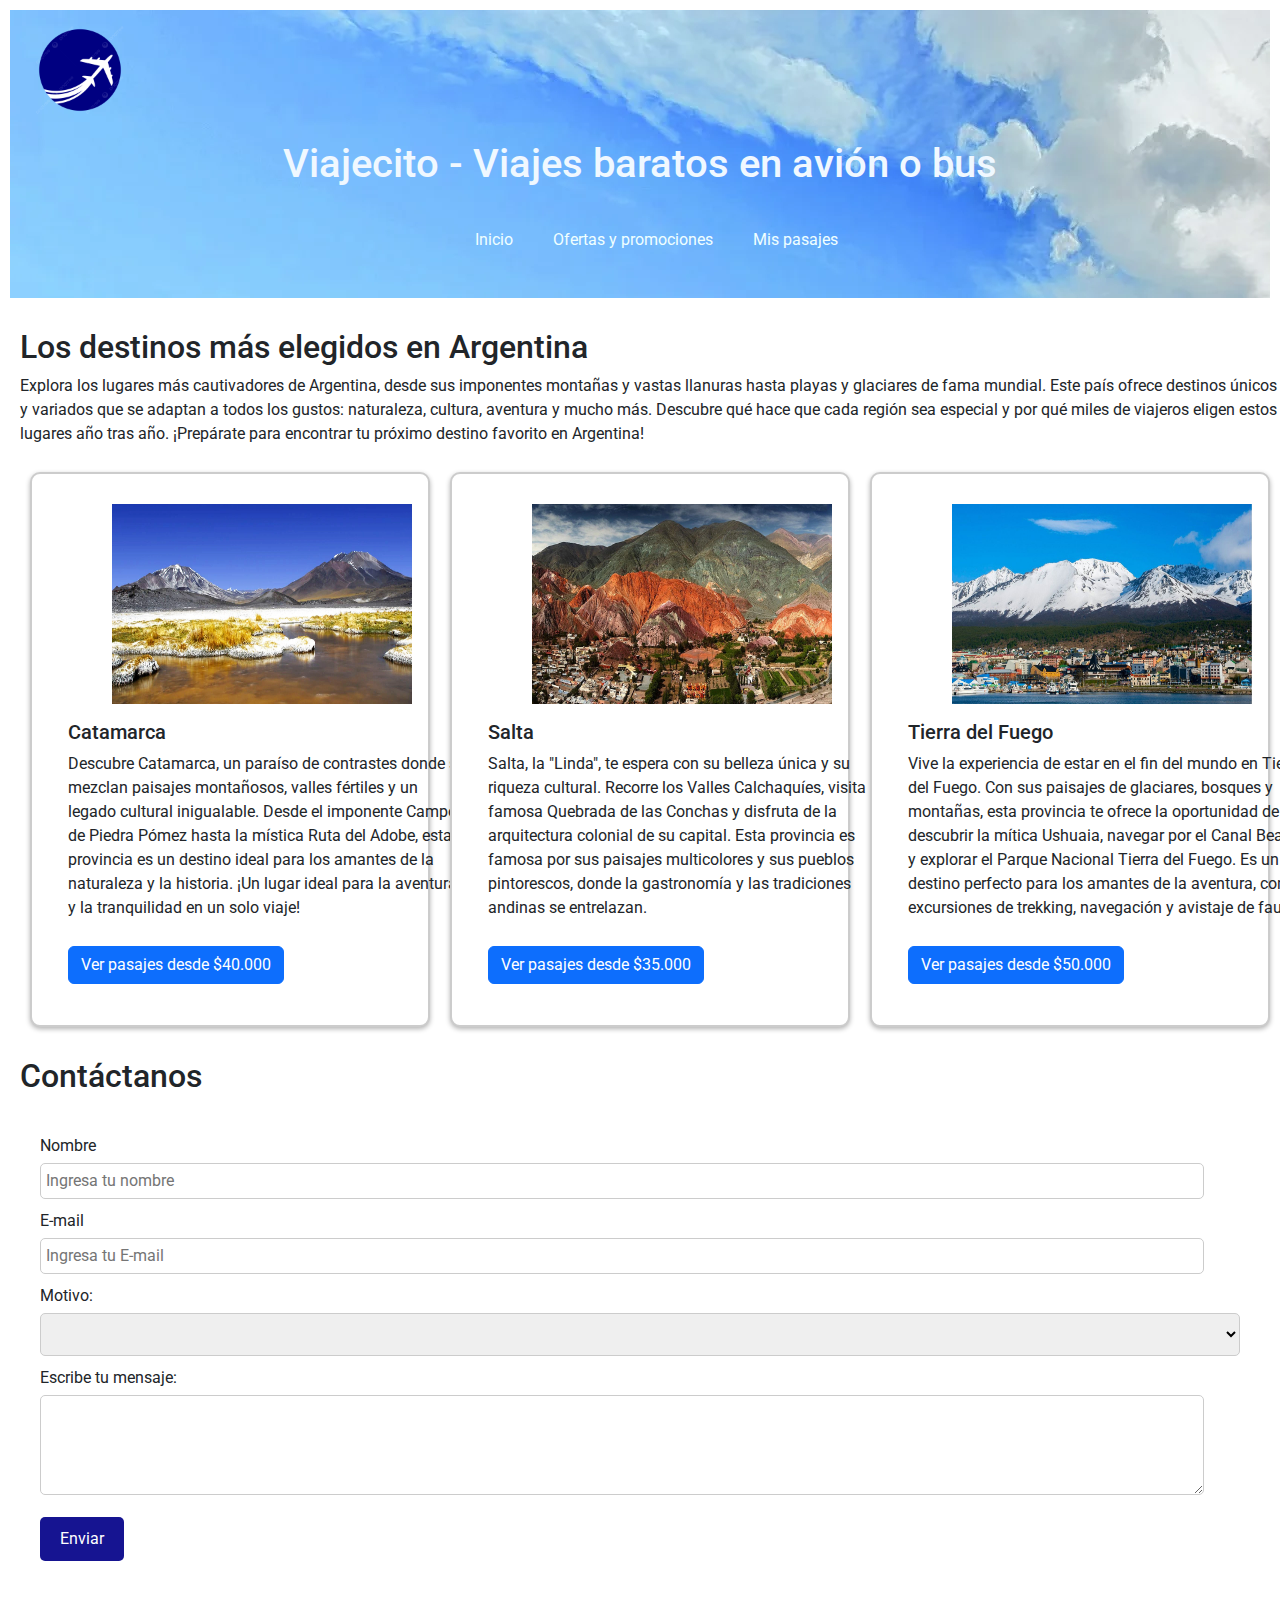
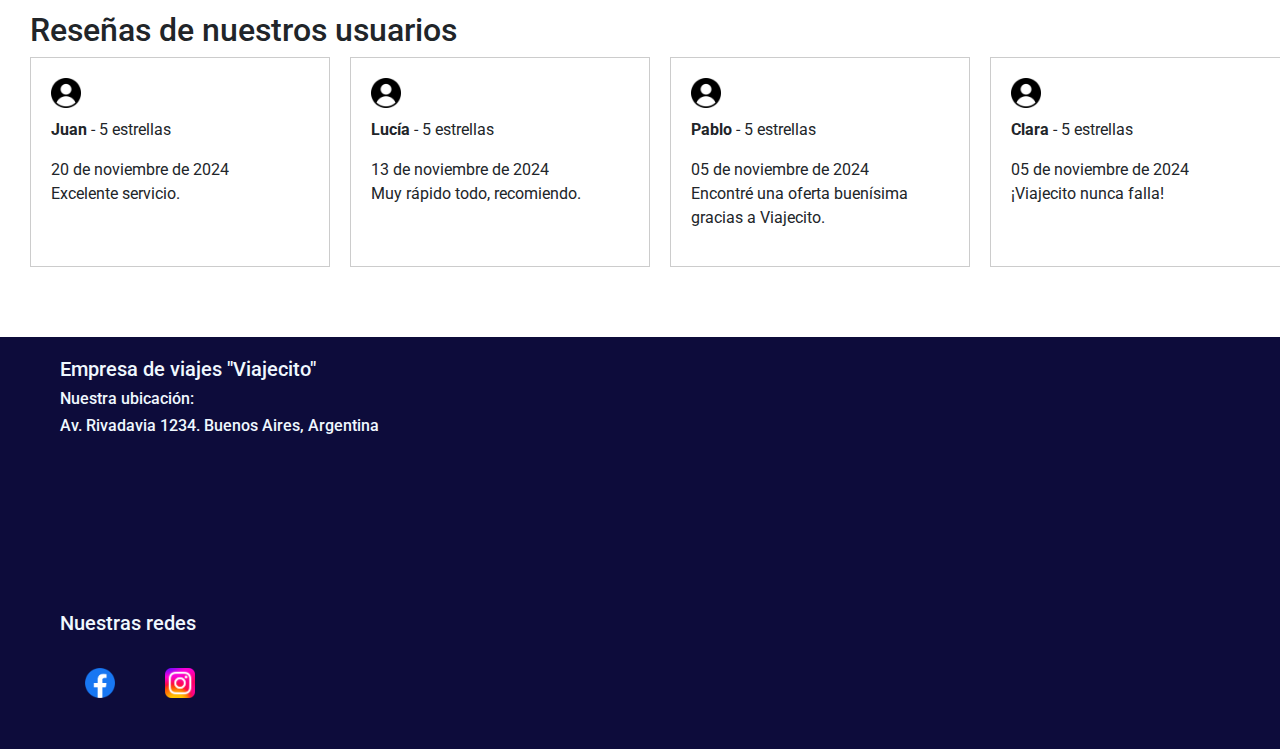
<file: index.html>
<!DOCTYPE html>
<html lang="en">

<head>
    <meta charset="UTF-8">
    <meta name="viewport" content="width=device-width, initial-scale=1.0">
    <link rel="shortcut icon" href="./imagen/favicon (1).ico" type="image/x-icon">
    <link rel="icon" href="./imagen/favicon (1).ico" type="image/x-icon">
    <link href="https://cdn.jsdelivr.net/npm/bootstrap@5.3.3/dist/css/bootstrap.min.css" rel="stylesheet">
    <link rel="preconnect" href="https://fonts.googleapis.com">
    <link rel="preconnect" href="https://fonts.gstatic.com" crossorigin>
    <link
        href="https://fonts.googleapis.com/css2?family=Roboto:ital,wght@0,100;0,300;0,400;0,500;0,700;0,900;1,100;1,300;1,400;1,500;1,700;1,900&display=swap"
        rel="stylesheet">
    <title>Viajecito</title>
    <link rel="stylesheet" href="./css/styles.css">
</head>

<body>
    <header>

        <nav>

            <a href="./pages/quienes_somos.html">

                <div class="logotitulo">
                    <img src="./imagen/pngtree-airplane-icon-symbol-png-image_8792105.png" alt="logo página" width="100"
                        height="100">

                    <h1> Viajecito - Viajes baratos en avión o bus </h1>

                </div>

            </a>

            <div class="containerlist">
                <ul class="listanav">
                    <li>
                        Inicio
                    </li>

                    <li>
                        Ofertas y promociones
                    </li>

                    <li>
                        Mis pasajes
                    </li>
                </ul>
            </div>
        </nav>


    </header>

    <main>

        <section id="destinos">
            <h2> Los destinos más elegidos en Argentina</h2>
            <p> Explora los lugares más cautivadores de Argentina, desde sus imponentes montañas y vastas llanuras hasta playas y glaciares de fama mundial. Este país ofrece destinos únicos y variados que se adaptan a todos los gustos: naturaleza, cultura, aventura y mucho más. Descubre qué hace que cada región sea especial y por qué miles de viajeros eligen estos lugares año tras año. ¡Prepárate para encontrar tu próximo destino favorito en Argentina!</p>

            <div class="cards">
                <div class="card">
                    <img class="cardimg" src="./imagen/catamarca-2.webp" alt="Paisaje de Catamara" class="card-img-top"
                        height="200" width="300">
                    <div class="card-body">
                        <h5 class="card-title">Catamarca</h5>
                        <p class="card-text">Descubre Catamarca, un paraíso de contrastes donde se mezclan paisajes
                            montañosos, valles fértiles y un legado cultural inigualable. Desde el imponente Campo de
                            Piedra Pómez hasta la mística Ruta del Adobe, esta provincia es un destino ideal para los
                            amantes de la naturaleza y la historia. ¡Un lugar ideal para la aventura y la tranquilidad
                            en un solo viaje!</p>
                        <a href="#" class="btn btn-primary">Ver pasajes desde $40.000</a>
                    </div>
                </div>

                <div class="card">
                    <img class="cardimg" src="./imagen/519409_landscape.webp" alt="Paisaje de Salta"
                        class="card-img-top" height="200" width="300">
                    <div class="card-body">
                        <h5 class="card-title">Salta</h5>
                        <p class="card-text">Salta, la "Linda", te espera con su belleza única y su riqueza cultural.
                            Recorre los Valles Calchaquíes, visita la famosa Quebrada de las Conchas y disfruta de la
                            arquitectura colonial de su capital. Esta provincia es famosa por sus paisajes multicolores
                            y sus pueblos pintorescos, donde la gastronomía y las tradiciones andinas se entrelazan.</p>
                        <a href="#" class="btn btn-primary">Ver pasajes desde $35.000</a>
                    </div>
                </div>

                <div class="card">
                    <img class="cardimg"
                        src="./imagen/todas-las-claves-de-las-elecciones-que-se-definen-en-tierra-del-fuego-1565209.jpg"
                        alt="Paisaje de Tierra del Fuego" class="card-img-top" height="200" width="300">
                    <div class="card-body">
                        <h5 class="card-title">Tierra del Fuego</h5>
                        <p class="card-text">Vive la experiencia de estar en el fin del mundo en Tierra del Fuego. Con
                            sus paisajes de glaciares, bosques y montañas, esta provincia te ofrece la oportunidad de
                            descubrir la mítica Ushuaia, navegar por el Canal Beagle y explorar el Parque Nacional
                            Tierra del Fuego. Es un destino perfecto para los amantes de la aventura, con excursiones de
                            trekking, navegación y avistaje de fauna. </p>
                        <a href="#" class="btn btn-primary">Ver pasajes desde $50.000</a>
                    </div>
                </div>

            </div>
        </section>

        <section class="contacto">

            <h2> Contáctanos </h2>

            <form class="contacto" action="https://formspree.io/f/mnnqjzpz" method="post">
                <label for="nombre">Nombre</label>
                <input type="text" name="nombre" id="nombre" placeholder="Ingresa tu nombre" required>

                <label for="email">E-mail</label>
                <input type="email" name="email" id="email" placeholder="Ingresa tu E-mail" required>

                <label for="Reason">Motivo:</label>
                <select name="Motivo:" id="Reason" required>
                    <option value=""></option>
                    <option value="Consulta">Consulta</option>
                    <option value="Reclamo">Reclamo</option>
                </select>

                <label for="mensaje">Escribe tu mensaje:</label>
                <textarea name="mensaje" rows="5" cols="30" required></textarea>

                <button type="submit">Enviar</button>

            </form>

            <section id="secreseñas">
                <h2 class="titreseñas"> Reseñas de nuestros usuarios </h2>
                <div class="grid-container">
                    <div class="reseña">
                        <img class="userimg" src="./imagen/User.png" alt="Foto del usuario 1">
                        <p><strong>Juan</strong> - 5 estrellas</p>
                        <time datetime="2024-11-20">20 de noviembre de 2024</time>
                        <p>Excelente servicio.</p>
                    </div>

                    <div class="reseña">
                        <img class="userimg" src="./imagen/User.png" alt="Foto del usuario 2">
                        <p><strong>Lucía</strong> - 5 estrellas</p>
                        <time datetime="2024-11-13">13 de noviembre de 2024</time>
                        <p>Muy rápido todo, recomiendo.</p>
                    </div>

                    <div class="reseña">
                        <img class="userimg" src="./imagen/User.png" alt="Foto del usuario 3">
                        <p><strong>Pablo</strong> - 5 estrellas</p>
                        <time datetime="2024-11-05">05 de noviembre de 2024</time>
                        <p>Encontré una oferta buenísima gracias a Viajecito.</p>
                    </div>

                    <div class="reseña">
                        <img class="userimg" src="./imagen/User.png" alt="Foto del usuario 4">
                        <p><strong>Clara</strong> - 5 estrellas</p>
                        <time datetime="2024-11-05">05 de noviembre de 2024</time>
                        <p>¡Viajecito nunca falla!</p>
                    </div>

                </div>
                <section>


    </main>


    <footer>
        <div class="ubicacion">
            <h5> Empresa de viajes "Viajecito" </h5>

            <h6> Nuestra ubicación: </h6>
            <h6> Av. Rivadavia 1234. Buenos Aires, Argentina</h6>
            <iframe
                src="https://www.google.com/maps/embed?pb=!1m18!1m12!1m3!1d3282.5840844863064!2d-58.552741289036334!3d-34.63994937282848!2m3!1f0!2f0!3f0!3m2!1i1024!2i768!4f13.1!3m3!1m2!1s0x95bcc815f87a861f%3A0x990f65042b7ef70c!2sAv.%20Rivadavia!5e0!3m2!1ses-419!2sar!4v1730065670404!5m2!1ses-419!2sar"
                width="200" height="150" style="border:0;" allowfullscreen="" loading="lazy"
                referrerpolicy="no-referrer-when-downgrade"></iframe>

        </div>
        <div class="redes">
            <h5 id="redes"> Nuestras redes </h5>
            <ul class="redeslista">
                <li> <img class="RSocial" src="./imagen/Facebook_Logo_(2019).png.webp" alt="Facebook"> </li>
                <li> <img class="RSocial" src="./imagen/Instagram_logo_2022.svg.webp" alt="Instagram"></li>
            </ul>
        </div>
    </footer>

</body>

</html>
</file>
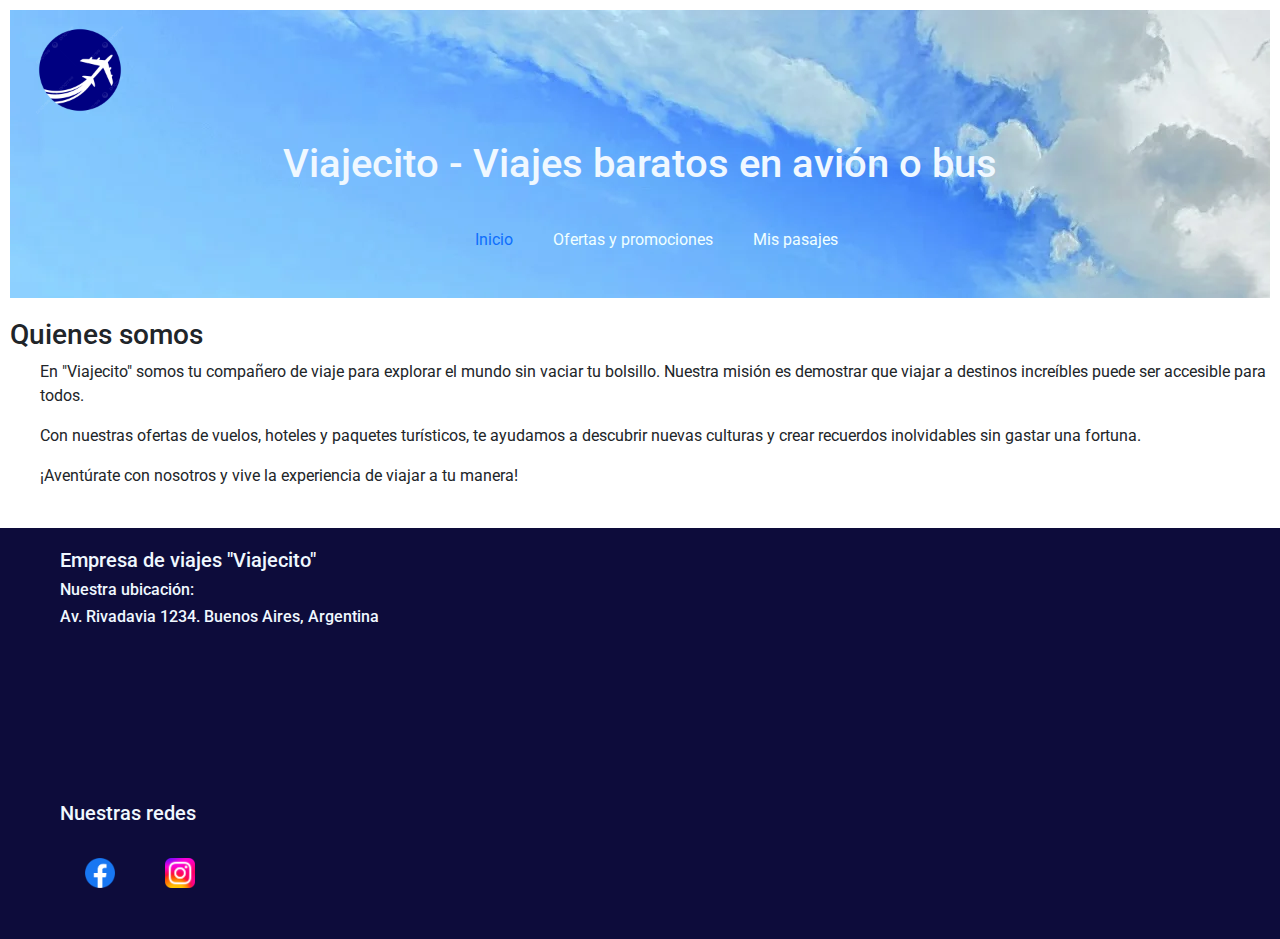
<file: pages/quienes_somos.html>
<!DOCTYPE html>
<html lang="en">

<head>
    <meta charset="UTF-8">
    <meta name="viewport" content="width=device-width, initial-scale=1.0">
    <link rel="shortcut icon" href="../imagen/favicon (1).ico" type="image/x-icon">
    <link rel="icon" href="./imagen/favicon (1).ico" type="image/x-icon">
    <link href="https://cdn.jsdelivr.net/npm/bootstrap@5.3.3/dist/css/bootstrap.min.css" rel="stylesheet">
    <link rel="preconnect" href="https://fonts.googleapis.com">
<link rel="preconnect" href="https://fonts.gstatic.com" crossorigin>
<link href="https://fonts.googleapis.com/css2?family=Roboto:ital,wght@0,100;0,300;0,400;0,500;0,700;0,900;1,100;1,300;1,400;1,500;1,700;1,900&display=swap" rel="stylesheet">
    <link rel="stylesheet" href="../css/styles.css">
    <title>Viajecito</title>
   
    
</head>

<body>
    <header>

        <nav>

            <a href="./pages/quienes_somos.html">

                <div class="logotitulo">
                    <img src="../imagen/pngtree-airplane-icon-symbol-png-image_8792105.png" alt="logo página" width="100"
                        height="100">

                    <h1> Viajecito - Viajes baratos en avión o bus </h1>

                </div>

            </a>

            <div class="containerlist">
                <ul class="listanav">
                    <li>
                        <a clas="inicio" href="../index.html">Inicio</a>
                    </li>

                    <li>
                        Ofertas y promociones
                    </li>

                    <li>
                        Mis pasajes
                    </li>
                </ul>
            </div>
        </nav>


    </header>

    <main class="quienessomos">
        <h3 class="titulo_quienes_somos">Quienes somos</h3>

        <p class="parrafo_quienes_somos">En "Viajecito" somos tu compañero de viaje para explorar el mundo sin vaciar tu bolsillo. Nuestra misión es demostrar que viajar a destinos increíbles puede ser accesible para todos. </p>
        <p class="parrafo_quienes_somos">Con nuestras ofertas de vuelos, hoteles y paquetes turísticos, te ayudamos a descubrir nuevas culturas y crear recuerdos inolvidables sin gastar una fortuna. </p>
        <p class="parrafo_quienes_somos"> ¡Aventúrate con nosotros y vive la experiencia de viajar a tu manera!  </p>
        
    
    </main>


    <footer>
        <div class="ubicacion">
            <h5> Empresa de viajes "Viajecito" </h5>

            <h6> Nuestra ubicación: </h6>
            <h6> Av. Rivadavia 1234. Buenos Aires, Argentina</h6>
            <iframe
                src="https://www.google.com/maps/embed?pb=!1m18!1m12!1m3!1d3282.5840844863064!2d-58.552741289036334!3d-34.63994937282848!2m3!1f0!2f0!3f0!3m2!1i1024!2i768!4f13.1!3m3!1m2!1s0x95bcc815f87a861f%3A0x990f65042b7ef70c!2sAv.%20Rivadavia!5e0!3m2!1ses-419!2sar!4v1730065670404!5m2!1ses-419!2sar"
                width="200" height="150" style="border:0;" allowfullscreen="" loading="lazy"
                referrerpolicy="no-referrer-when-downgrade"></iframe>

        </div>
        <div class="redes">
            <h5 id="redes"> Nuestras redes </h5>
            <ul class="redeslista">
                <li> <img class="RSocial" src="../imagen/Facebook_Logo_(2019).png.webp" alt="Facebook"> </li>
                <li> <img class="RSocial" src="../imagen/Instagram_logo_2022.svg.webp" alt="Instagram"></li>
            </ul>
        </div>
    </footer>

</body>

</html>
</file>
<file: css/styles.css>
body {
  font-family: 'Roboto';
  margin: 0;
  padding: 0;

}

h1 {
  color: blue;
  margin: 20px;
}


nav {

  background-image: url(../imagen/fotoheader.webp);
  padding: 10px 20px;
  top: 0;
  z-index: 1000;

}

header {

  padding: 10px;
}

a {
  text-decoration: none;

}

h1 {
  text-align: center;
  color: aliceblue;

}



.listanav {
  display: flex;
  justify-content: center;
  list-style-type: none;
  color: azure;


}

li {
  margin: 10px;
  padding: 10px;
}

body {
  margin: 0;
  padding: 0;

}

#destinos {

  align-items: center;
  margin-left: 20px;
  margin-top: 20px;

}

.cards {
  display: flex;
  flex-wrap: wrap;
  justify-content: space-between;

}

.card {
  flex: 1;
  margin: 10px;
  border: 2px solid #ccc;
  border-radius: 10px;
  padding: 20px;
  box-shadow: 0 2px 5px rgba(0, 0, 0, 0.3);

}

.card-text {
  

  width: 400px
}


.cardimg {

  margin-left: 60px;
  margin-top: 10px;

}



.btn {
  margin-top: 10px;
  margin-bottom: 5px;
}



.contacto {
  max-width: 400px;
  margin-left: 20px;
  margin-top: 30px;
  margin-bottom: 10px;

}



label {
  display: block;
  margin-bottom: 5px;
  margin-top: 10px;
}

input[type="text"],
input[type="email"],
textarea {
  width: 97%;
  padding: 5px;
  border: 1px solid #ccc;
  border-radius: 5px;
}

select {
  width: 100%;
  padding: 10px;
  border: 1px solid #ccc;
  border-radius: 5px;
}

textarea {
  height: 100px;
}

button[type="submit"] {
  display: block;
  margin-top: 15px;
  padding: 10px 20px;
  background-color: #161491;
  color: white;
  border: none;
  border-radius: 5px;
  cursor: pointer;
}

footer {

  margin-top: 40px;
  padding: 10px;
  background-color: #0d0c3b;
  color: aliceblue;

}

.ubicacion {

  margin-left: 50px;
  margin-top: 10px;
}

.redes {
  margin-top: 10px;
  margin-left: 50px;

}


.quienessomos {
  margin-top: 10px;
  margin-bottom: 10px;
  margin-left: 10px;
}

.parrafo_quienes_somos {

  margin-left: 30px;
}

.redes {

  margin-top: 10px;
}

.redeslista {

  list-style-type: none;
  display: flex;
  padding: 0;

}

footer .RSocial {

  width: 30px;
  margin: 5px;
}



#secreseñas {

  margin-left: 10px;
  margin-top: 30px;
  margin-bottom: 10px;
}

.titreseñas {

  display: inline-block;
}


.grid-container {
  display: grid;
  grid-template-columns: 300px 300px 300px;
  grid-template-columns: repeat(4, 300px);
  gap: 20px
}

.reseña {
  border: 1px solid #ccc;
  padding: 20px;
}

.userimg {
  width: 30px;
  height: 30px;
  margin-bottom: 10px;

}


@media (min-width: 768px) {
  .contacto {
    max-width: none; 
    margin: 0 auto; 
    padding: 20px;
  }
}
</file>
